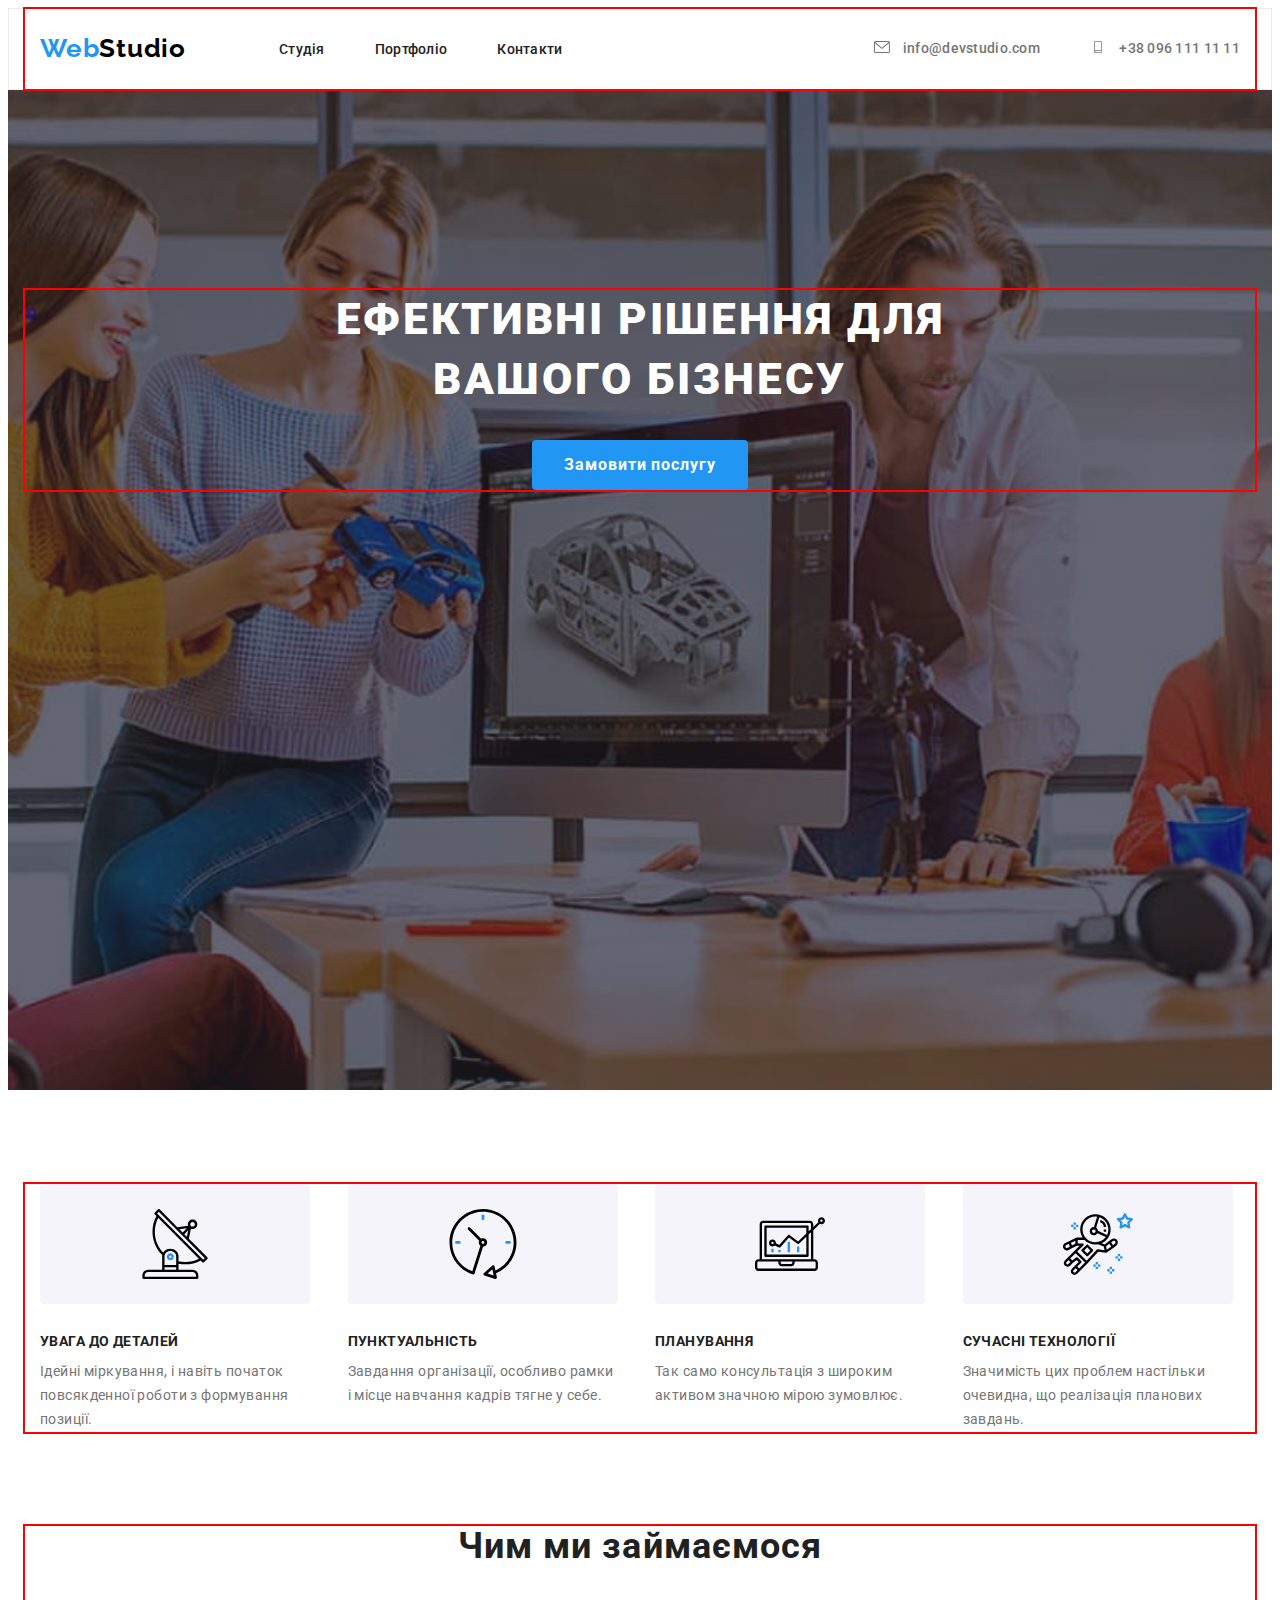
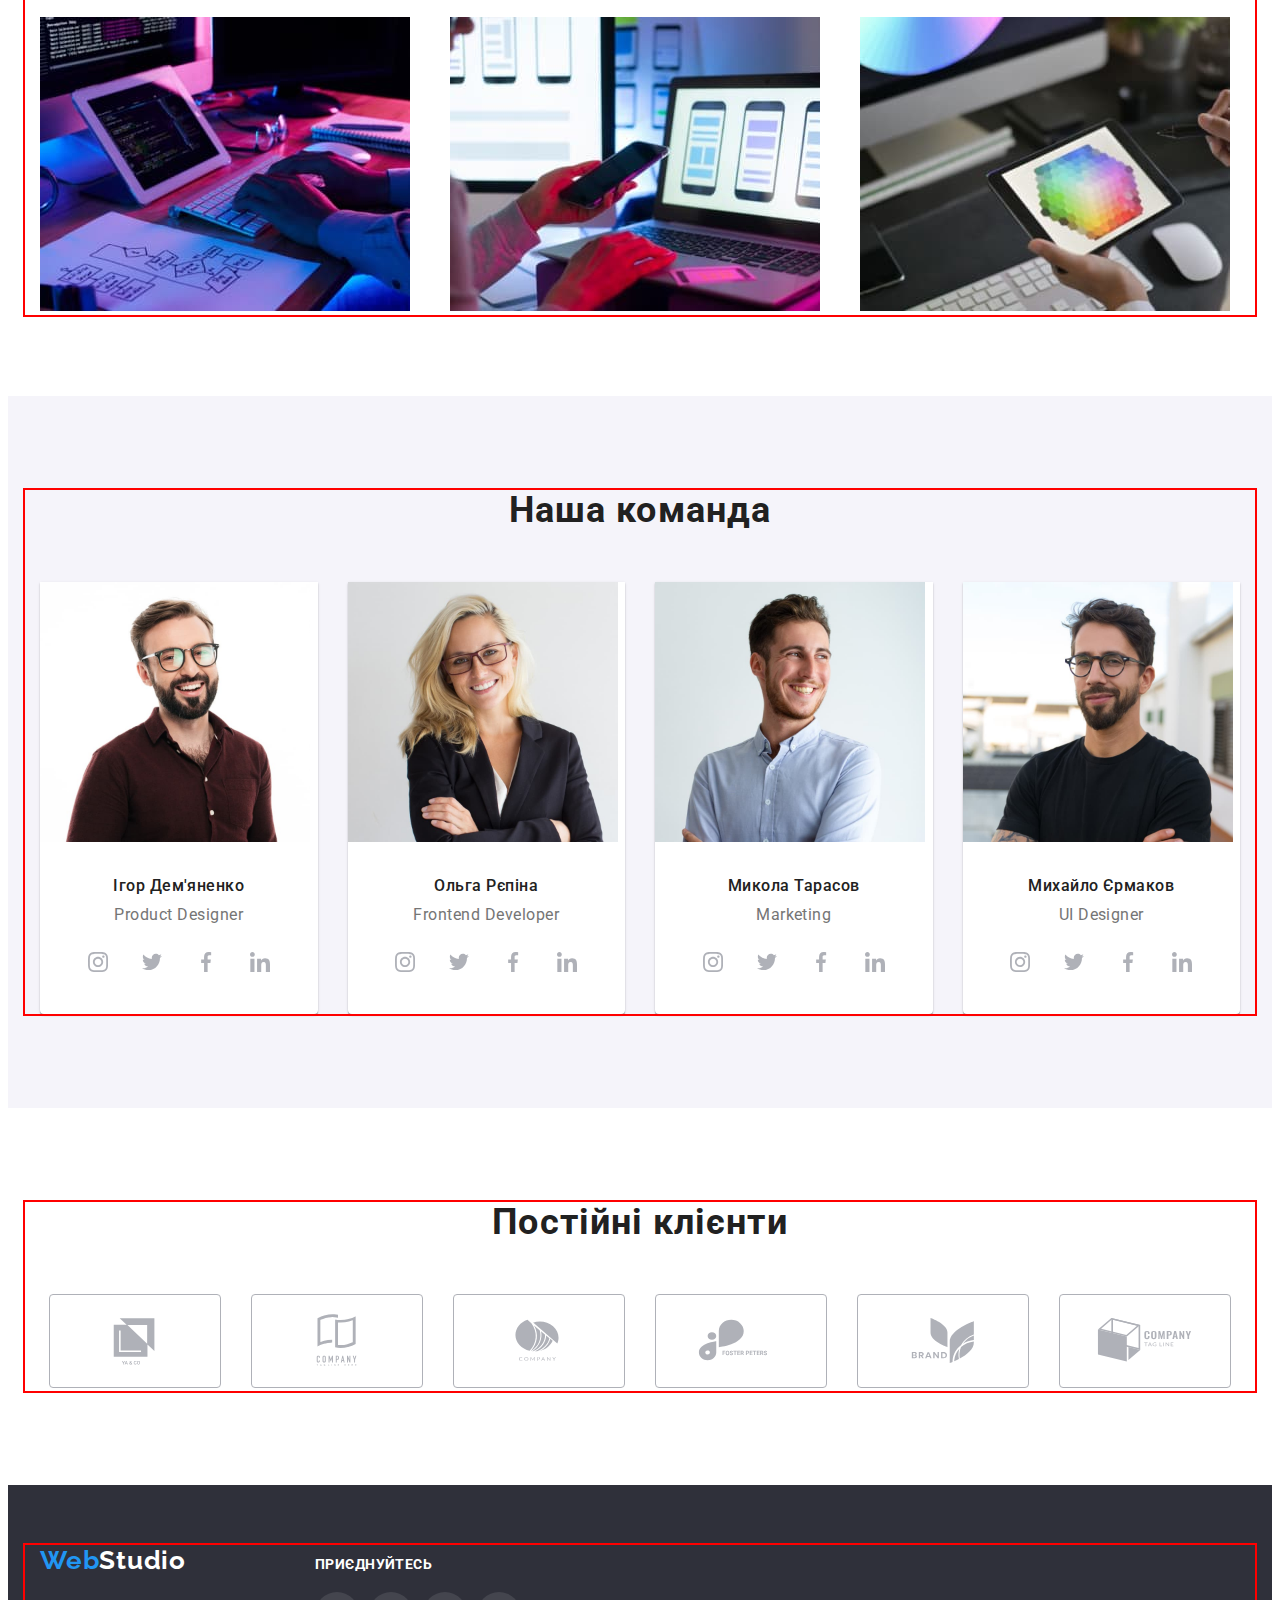
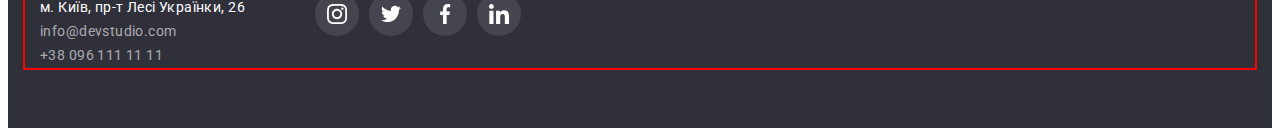
<file: index.html>
<!DOCTYPE html>
<html lang="uk">
  <head>
    <meta charset="UTF-8" />
    <meta http-equiv="X-UA-Compatible" content="IE=edge" />
    <meta name="viewport" content="width=device-width, initial-scale=1.0" />
    <title>Web studio</title>
    <link rel="preconnect" href="https://fonts.googleapis.com" />
    <link rel="preconnect" href="https://fonts.gstatic.com" crossorigin />
    <link href="https://fonts.googleapis.com/css2?family=Raleway:wght@700&family=Roboto:wght@400;500;700;900&display=swap" rel="stylesheet"/>
    <link rel="stylesheet" href="https://cdnjs.cloudflare.com/ajax/libs/modern-normalize/1.1.0/modern-normalize.min.css" integrity="sha512-wpPYUAdjBVSE4KJnH1VR1HeZfpl1ub8YT/NKx4PuQ5NmX2tKuGu6U/JRp5y+Y8XG2tV+wKQpNHVUX03MfMFn9Q==" crossorigin="anonymous" referrerpolicy="no-referrer" />
    <link rel="stylesheet" href="./css/styles.css" />
  </head>
  <body>
      <header class="header">
        <div class="container header-container">
          <nav class="container-style">
            <a class="header-logo link" href="">
              <span lang="en"><span class="header-web web">Web</span><span class="header-studio">Studio</span></span></a>
            <ul class="header-list list">
              <li class="header-item">
                <a class="header-link link" href="./index.html">Студія</a>
              </li>
              <li class="header-item">
                <a class="header-link link" href="./portfolio.html">Портфоліо</a>
              </li>
              <li class="header-item">
                <a class="header-link link" href="">Контакти</a>
              </li>
            </ul>
          </nav>
            <ul class="header-list-second list">
              <li class="header-item-second">
                <a class="header-mail link" href="mailto:info@devstudio.com">
                  <svg class="header-mail-icon-mail" width="16" height="12">
                    <use href="./image/symbol-defs.svg#icon-mail"></use>
                  </svg>
                  info@devstudio.com</a>
              </li>
              <li class="header-item-second">
                <a class="header-tel link" href="tel:+380961111111">
                  <svg class="header-mail-icon-phone" width="10" height="16">
                    <use href="./image/symbol-defs.svg#icon-phone"></use>
                  </svg>
                  +38 096 111 11 11</a>
              </li>
            </ul>
        </div>
      </header>
    <main>
        <section class="hero">
          <div class="container hero-section">
            <h1 class="hero-title">Ефективні рішення для вашого бізнесу</h1>
            <button class="hero-button" type="button">Замовити послугу</button>
          </div>
        </section>
        <section class="hero-second section">
          <div class="container">
            <h2 class="visually-hidden">Особливості</h2>
            <ul class="hero-list">
              <li class="hero-item list">
                <div class="hero-title-second-icon">
                  <svg width="70" height="70">
                    <use href="./image/symbol-defs.svg#icon-antenna"></use>
                  </svg>
                </div>
                <h3 class="hero-title-second">Увага до деталей</h3>
                <p class="hero-text">
                  Ідейні міркування, і навіть початок повсякденної роботи з
                  формування позиції.
                </p>
              </li>
              <li class="hero-item list">
                <div class="hero-title-second-icon">
                  <svg width="70" height="70">
                    <use href="./image/symbol-defs.svg#icon-clock"></use>
                  </svg>
                </div>
                <h3 class="hero-title-second">Пунктуальність</h3>
                <p class="hero-text">
                  Завдання організації, особливо рамки і місце навчання кадрів тягне
                  у себе.
                </p>
              </li>
              <li class="hero-item list">
                <div class="hero-title-second-icon">
                  <svg width="70" height="70">
                    <use href="./image/symbol-defs.svg#icon-diagram"></use>
                  </svg>
                </div>
                <h3 class="hero-title-second">Планування</h3>
                <p class="hero-text">
                  Так само консультація з широким активом значною мірою зумовлює.
                </p>
              </li>
              <li class="hero-item list">
                <div class="hero-title-second-icon">
                  <svg width="70" height="70">
                    <use href="./image/symbol-defs.svg#icon-astronaut"></use>
                  </svg>
                </div>
                <h3 class="hero-title-second">Сучасні технології</h3>
                <p class="hero-text">
                  Значимість цих проблем настільки очевидна, що реалізація планових
                  завдань.
                </p>
              </li>
            </ul>
          </div>
        </section>
        <section class="hero-third">
          <div class="container">
            <h2 class="hero-title-third title">Чим ми займаємося</h2>
            <ul class="hero-list-third">
              <li class="hero-item-third list">
                <img src="./image/img1.jpg" alt="фото1" width="370" height="294" />
              </li>
              <li class="hero-item-third list">
                <img src="./image/img2.jpg" alt="фото2" width="370" height="294" />
              </li>
              <li class="hero-item-third list">
                <img src="./image/img3.jpg" alt="фото3" width="370" height="294" />
              </li>
            </ul>
          </div>
        </section>
        <section class="hero-fourth section">
          <div class="container hero-fourth-container">
            <h2 class="hero-title-fourth title">Наша команда</h2>
            <ul class="hero-list-fourth">
              <li class="hero-item-fourth list">
                <div class="client">
                  <img src="./image/image1.jpg" alt="ігор" width="270" height="260" />
                  <div class="hero-command">
                    <h3 class="hero-title-name">Ігор Дем'яненко</h3>
                    <p class="hero-text-speciality">
                      <span lang="en">Product Designer</span>
                    </p>
                      <ul class="hero-list-fourth-icon">
                        <li class="hero-item-fourth-icon">
                          <a class="hero-icon" href="">
                            <svg class="hero-icon-logo" width="20" height="20">
                              <use href="./image/symbol-defs.svg#icon-instagram"></use>
                            </svg>
                          </a> 
                        </li>
                        <li class="hero-item-fourth-icon">
                          <a class="hero-icon" href="">
                            <svg class="hero-icon-logo" width="20" height="20">
                              <use href="./image/symbol-defs.svg#icon-twitter"></use>
                            </svg>
                          </a>
                        </li>
                        <li class="hero-item-fourth-icon">
                          <a class="hero-icon" href="">
                            <svg class="hero-icon-logo" width="20" height="20">
                              <use href="./image/symbol-defs.svg#icon-facebook"></use>
                            </svg>
                          </a>
                        </li>
                        <li class="hero-item-fourth-icon">
                          <a class="hero-icon" href="">
                            <svg class="hero-icon-logo" width="20" height="20">
                              <use href="./image/symbol-defs.svg#icon-linkedin"></use>
                            </svg>
                          </a>
                        </li>
                      </ul>
                  </div>
                </div>
              </li>
              <li class="hero-item-fourth list">
                <div class="client">
                  <img
                    src="./image/image2.jpg"
                    alt="ольга"
                    width="270"
                    height="260"/>
                  <div class="hero-command">
                    <h3 class="hero-title-name">Ольга Рєпіна</h3>
                    <p class="hero-text-speciality">
                      <span lang="en">Frontend Developer</span>
                    </p>
                    <ul class="hero-list-fourth-icon">
                      <li class="hero-item-fourth-icon">
                        <a class="hero-icon" href="">
                          <svg class="hero-icon-logo" width="20" height="20">
                            <use href="./image/symbol-defs.svg#icon-instagram"></use>
                          </svg>
                        </a> 
                      </li>
                      <li class="hero-item-fourth-icon">
                        <a class="hero-icon" href="">
                          <svg class="hero-icon-logo" width="20" height="20">
                            <use href="./image/symbol-defs.svg#icon-twitter"></use>
                          </svg>
                        </a>
                      </li>
                      <li class="hero-item-fourth-icon">
                        <a class="hero-icon" href="">
                          <svg class="hero-icon-logo" width="20" height="20">
                            <use href="./image/symbol-defs.svg#icon-facebook"></use>
                          </svg>
                        </a>
                      </li>
                      <li class="hero-item-fourth-icon">
                        <a class="hero-icon" href="">
                          <svg class="hero-icon-logo" width="20" height="20">
                            <use href="./image/symbol-defs.svg#icon-linkedin"></use>
                          </svg>
                        </a>
                      </li>
                    </ul>
                  </div>
                </div>
              </li>
              <li class="hero-item-fourth list">
                <div class="client">
                  <img
                    src="./image/image3.jpg"
                    alt="микола"
                    width="270"
                    height="260"/>
                  <div class="hero-command">
                    <h3 class="hero-title-name">Микола Тарасов</h3>
                    <p class="hero-text-speciality">
                      <span lang="en">Marketing</span>
                    </p>
                    <ul class="hero-list-fourth-icon">
                      <li class="hero-item-fourth-icon">
                        <a class="hero-icon" href="">
                          <svg class="hero-icon-logo" width="20" height="20">
                            <use href="./image/symbol-defs.svg#icon-instagram"></use>
                          </svg>
                        </a> 
                      </li>
                      <li class="hero-item-fourth-icon">
                        <a class="hero-icon" href="">
                          <svg class="hero-icon-logo" width="20" height="20">
                            <use href="./image/symbol-defs.svg#icon-twitter"></use>
                          </svg>
                        </a>
                      </li>
                      <li class="hero-item-fourth-icon">
                        <a class="hero-icon" href="">
                          <svg class="hero-icon-logo" width="20" height="20">
                            <use href="./image/symbol-defs.svg#icon-facebook"></use>
                          </svg>
                        </a>
                      </li>
                      <li class="hero-item-fourth-icon">
                        <a class="hero-icon" href="">
                          <svg class="hero-icon-logo" width="20" height="20">
                            <use href="./image/symbol-defs.svg#icon-linkedin"></use>
                          </svg>
                        </a>
                      </li>
                    </ul>
                  </div>
                </div>
              </li>
              <li class="hero-item-fourth list">
                <div class="client">
                  <img
                    src="./image/image4.jpg"
                    alt="михайло"
                    width="270"
                    height="260"/>
                  <div class="hero-command">
                    <h3 class="hero-title-name">Михайло Єрмаков</h3>
                    <p class="hero-text-speciality">
                      <span lang="en">UI Designer</span>
                    </p>
                    <ul class="hero-list-fourth-icon">
                      <li class="hero-item-fourth-icon">
                        <a class="hero-icon" href="">
                          <svg class="hero-icon-logo" width="20" height="20">
                            <use href="./image/symbol-defs.svg#icon-instagram"></use>
                          </svg>
                        </a> 
                      </li>
                      <li class="hero-item-fourth-icon">
                        <a class="hero-icon" href="">
                          <svg class="hero-icon-logo" width="20" height="20">
                            <use href="./image/symbol-defs.svg#icon-twitter"></use>
                          </svg>
                        </a>
                      </li>
                      <li class="hero-item-fourth-icon">
                        <a class="hero-icon" href="">
                          <svg class="hero-icon-logo" width="20" height="20">
                            <use href="./image/symbol-defs.svg#icon-facebook"></use>
                          </svg>
                        </a>
                      </li>
                      <li class="hero-item-fourth-icon">
                        <a class="hero-icon" href="">
                          <svg class="hero-icon-logo" width="20" height="20">
                            <use href="./image/symbol-defs.svg#icon-linkedin"></use>
                          </svg>
                        </a>
                      </li>
                    </ul>
                  </div>
                </div>
              </li>
            </ul>
          </div>
        </section>
        <section class="hero-section-fifth section">
          <div class="container">
            <h2 class="hero-title-fifth title">Постійні клієнти</h2>
            <ul class="hero-list-fifth-client">
              <li>
                <a class="link-client" href="">
                  <svg class="client-logo" width="106" height="92">
                    <use href="./image/symbol-defs.svg#icon-Logo"></use>
                  </svg>
                </a>
              </li>
              <li>
                <a class="link-client" href="">
                  <svg class="client-logo" width="106" height="92">
                    <use href="./image/symbol-defs.svg#icon-Logo1"></use>
                  </svg>
                </a>
              </li>
              <li>
                <a class="link-client" href="">
                  <svg class="client-logo" width="106" height="92">
                    <use href="./image/symbol-defs.svg#icon-Logo2"></use>
                  </svg>
                </a>
              </li>
              <li>
                <a class="link-client" href="">
                  <svg class="client-logo" width="106" height="92">
                    <use href="./image/symbol-defs.svg#icon-Logo3"></use>
                  </svg>
                </a>
              </li>
              <li>
                <a class="link-client" href="">
                  <svg class="client-logo" width="106" height="92">
                    <use href="./image/symbol-defs.svg#icon-Logo4"></use>
                  </svg>
                </a>
              </li>
              <li>
                <a class="link-client" href="">
                  <svg class="client-logo" width="106" height="92">
                    <use href="./image/symbol-defs.svg#icon-Logo5"></use>
                  </svg>
                </a>
              </li>
            </ul>
          </div>
        </section>
    </main>
    <footer class="footer">
     <div class="container footer-container">
        <div class="footer-div1">
          <a class="footer-logo link" href="">
            <span lang="en"><span class="footer-web web">Web</span><span class="footer-studio">Studio</span></span></a>
          <div class="address">
            <address>
              <a class="footer-map link" href="https://goo.gl/maps/6JeFojPZy4SV1cUs7" target="_blank">м. Київ, пр-т Лесі Українки, 26</a>
              <ul class="footer-list list">
                <li class="footer-item">
                  <a class="footer-mail link" href="mailto:info@devstudio.com">info@devstudio.com</a>
                </li>
                <li class="footer-item">
                  <a class="footer-tel link" href="tel:+380961111111">+38 096 111 11 11</a>
                </li>
              </ul>
            </address>
          </div>
        </div>
        <div class="footer-div2">
          <h1 class="footer-title">Приєднуйтесь</h1>
          <ul class="footer-list-icon">
            <li class="footer-item-second">
              <a class="footer-link-icon" href="">
                <svg class="footer-icon" width="20" height="20">
                  <use href="./image/symbol-defs.svg#icon-instagram2"></use>
                </svg>
              </a>
            </li>
            <li class="footer-item-second">
              <a class="footer-link-icon" href="">
                <svg class="footer-icon" width="20" height="20">
                  <use href="./image/symbol-defs.svg#icon-twitter2"></use>
                </svg>
              </a>
            </li>
            <li class="footer-item-second">
              <a class="footer-link-icon" href="">
                <svg class="footer-icon" width="20" height="20">
                  <use href="./image/symbol-defs.svg#icon-facebook2"></use>
                </svg>
              </a>
            </li>
            <li class="footer-item-second">
              <a class="footer-link-icon" href="">
                <svg class="footer-icon" width="20" height="20">
                  <use href="./image/symbol-defs.svg#icon-linkedin2"></use>
                </svg>
              </a>
            </li>
          </ul>
        </div>
     </div>
    </footer>
  </body>
</html>
</file>
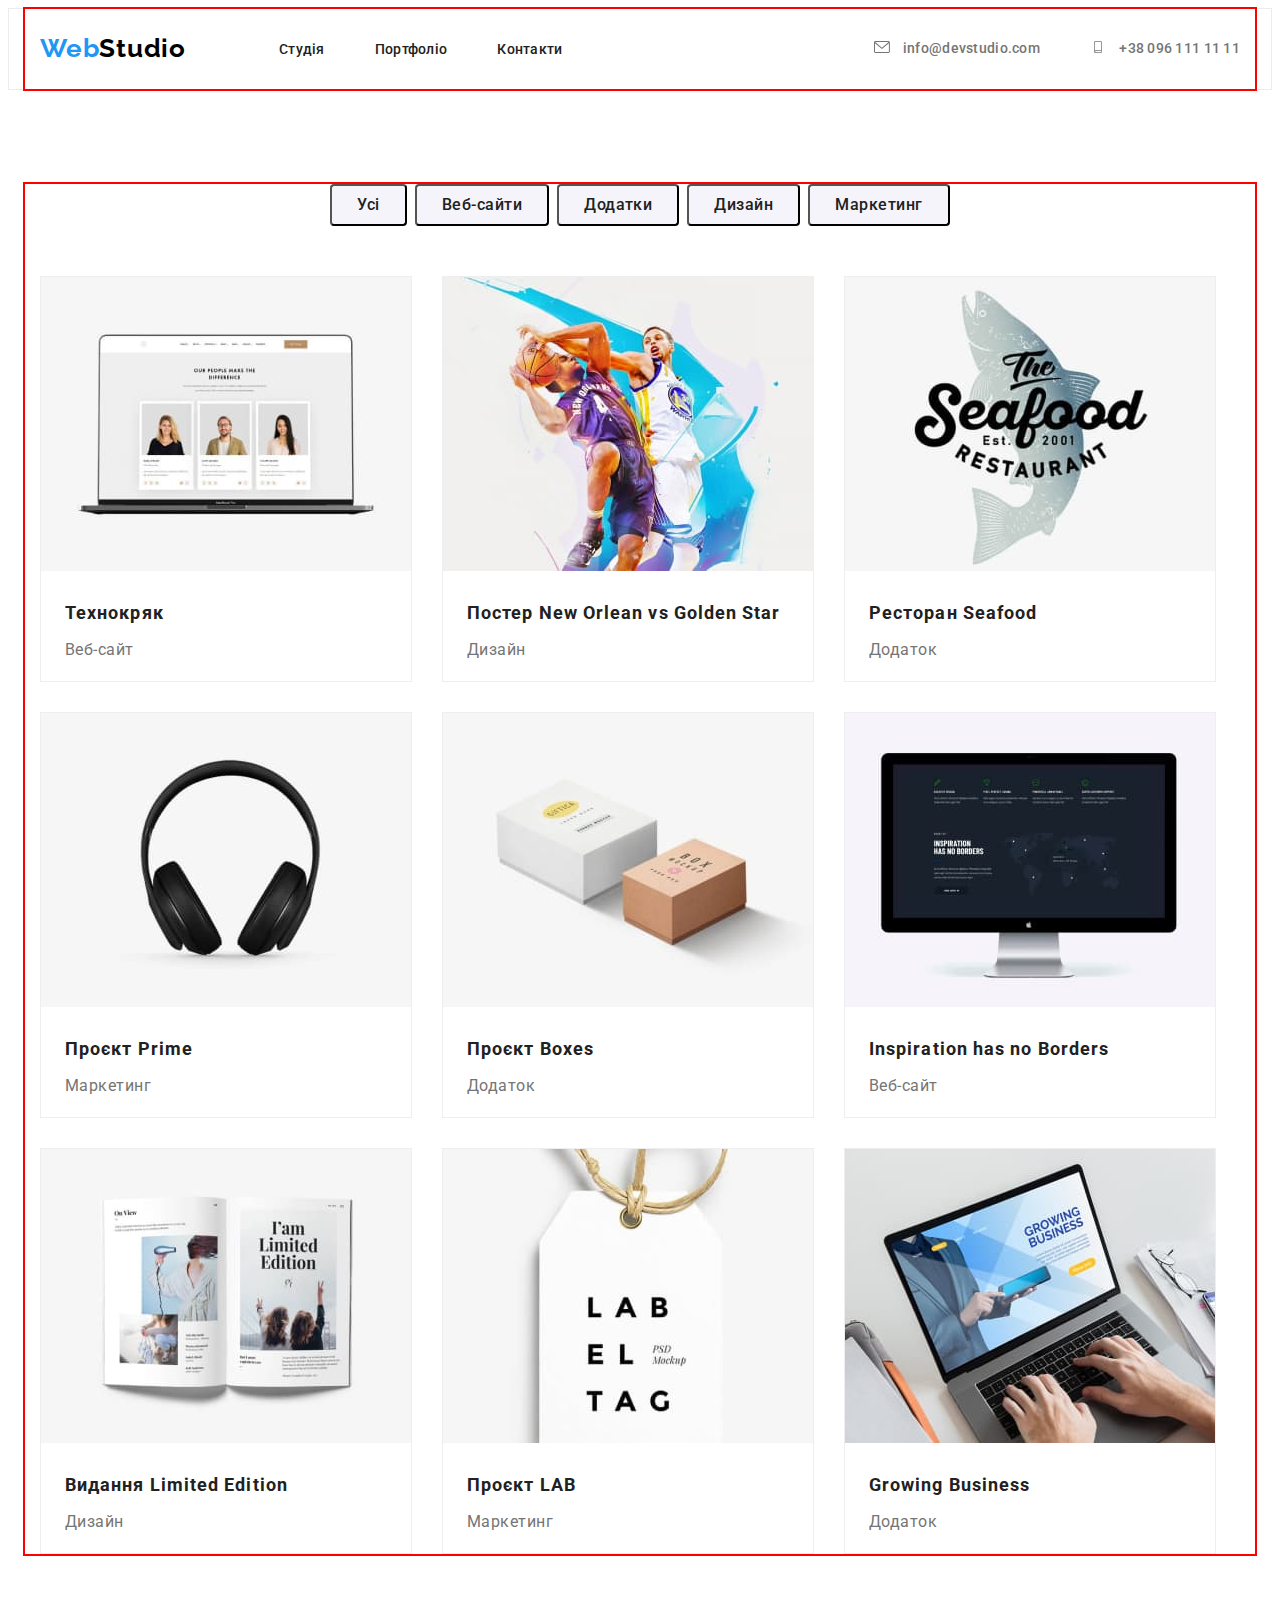
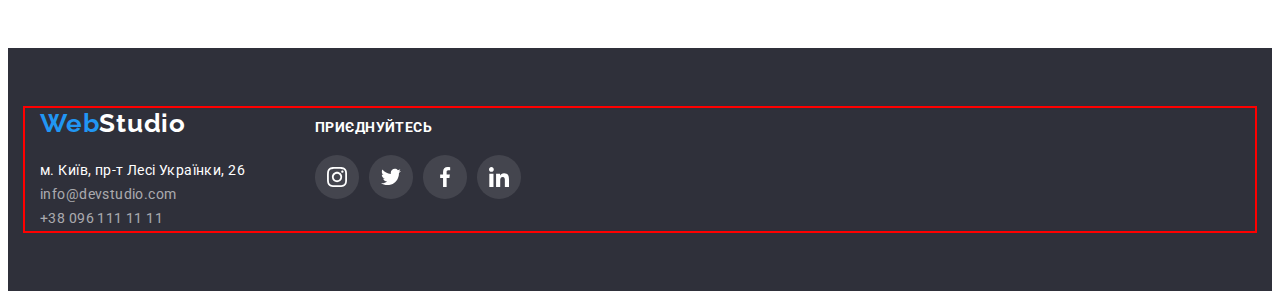
<file: portfolio.html>
<!DOCTYPE html>
<html lang="uk">
  <head>
    <meta charset="UTF-8" />
    <meta http-equiv="X-UA-Compatible" content="IE=edge" />
    <meta name="viewport" content="width=device-width, initial-scale=1.0" />
    <title>Web studio</title>
    <link rel="preconnect" href="https://fonts.googleapis.com" />
    <link rel="preconnect" href="https://fonts.gstatic.com" crossorigin />
    <link href="https://fonts.googleapis.com/css2?family=Raleway:wght@700&family=Roboto:wght@400;500;700;900&display=swap" rel="stylesheet"/>
    <link rel="stylesheet" href="https://cdnjs.cloudflare.com/ajax/libs/modern-normalize/1.1.0/modern-normalize.min.css" integrity="sha512-wpPYUAdjBVSE4KJnH1VR1HeZfpl1ub8YT/NKx4PuQ5NmX2tKuGu6U/JRp5y+Y8XG2tV+wKQpNHVUX03MfMFn9Q==" crossorigin="anonymous" referrerpolicy="no-referrer" />
    <link rel="stylesheet" href="./css/styles.css" />
  </head>
  <body>
    <header class="header">
      <div class="container header-container">
        <nav class="container-style">
          <a class="header-logo link" href="">
            <span lang="en"><span class="header-web web">Web</span><span class="header-studio">Studio</span></span></a>
          <ul class="header-list list">
            <li class="header-item">
              <a class="header-link link" href="./index.html">Студія</a>
            </li>
            <li class="header-item">
              <a class="header-link link" href="./portfolio.html">Портфоліо</a>
            </li>
            <li class="header-item">
              <a class="header-link link" href="">Контакти</a>
            </li>
          </ul>
        </nav>
          <ul class="header-list-second list">
            <li class="header-item-second">
              <a class="header-mail link" href="mailto:info@devstudio.com">
                <svg class="header-mail-icon-mail" width="16" height="12">
                  <use href="./image/symbol-defs.svg#icon-mail"></use>
                </svg>
                info@devstudio.com</a>
            </li>
            <li class="header-item-second">
              <a class="header-tel link" href="tel:+380961111111">
                <svg class="header-mail-icon-phone" width="10" height="16">
                  <use href="./image/symbol-defs.svg#icon-phone"></use>
                </svg>
                +38 096 111 11 11</a>
            </li>
          </ul>
      </div>
    </header>
    <main class="main">
          <section class="main-section section">
            <div class="container">
              <h1 class="visually-hidden">Фільтри</h1>
              <ul class="main-list list">
                <li class="main-item">
                  <button class="main-button" type="button">Усі</button>
                </li>
                <li class="main-item">
                  <button class="main-button" type="button">Веб-сайти</button>
                </li>
                <li class="main-item">
                  <button class="main-button" type="button">Додатки</button>
                </li>
                <li class="main-item">
                  <button class="main-button" type="button">Дизайн</button>
                </li>
                <li class="main-item">
                  <button class="main-button" type="button">Маркетинг</button>
                </li>
              </ul>
              <h1 class="visually-hidden">Наші роботи</h1>
              <ul class="main-list-second list">
                <div class="main-list-second-work">
                  <li class="main-item-second">
                    <img
                      src="./image/img-1.jpg"
                      alt="Технокряк"
                      width="370"
                      height="294"
                    />
                    <div class="main-works">
                      <h2 class="main-title">Технокряк</h2>
                      <p class="main-text">Веб-сайт</p>
                    </div>
                  </li>
                </div>
                <div class="main-list-second-work">
                  <li class="main-item-second">
                    <img
                      src="./image/img-2.jpg"
                      alt="Постер New Orlean vs Golden Star"
                      width="370"
                      height="294"
                    />
                    <div class="main-works">
                      <h2 class="main-title">Постер <span lang="en">New Orlean vs Golden Star</span></h2>
                      <p class="main-text">Дизайн</p>
                    </div>
                  </li>
                </div>
                <div class="main-list-second-work">
                  <li class="main-item-second">
                    <img
                      src="./image/img-3.jpg"
                      alt="Ресторан Seafood"
                      width="370"
                      height="294"
                    />
                    <div class="main-works">
                      <h2 class="main-title">Ресторан <span lang="en">Seafood</span></h2>
                      <p class="main-text">Додаток</p>
                    </div>
                  </li>
                </div>
                <div class="main-list-second-work">
                  <li class="main-item-second">
                    <img
                      src="./image/img-4.jpg"
                      alt="Проєкт Prime"
                      width="370"
                      height="294"
                    />
                    <div class="main-works">
                      <h2 class="main-title">Проєкт <span lang="en">Prime</span></h2>
                      <p class="main-text">Маркетинг</p>
                    </div>
                  </li>
                </div>
                <div class="main-list-second-work">
                  <li class="main-item-second">
                    <img
                      src="./image/img-5.jpg"
                      alt="Проєкт Boxes"
                      width="370"
                      height="294"
                    />
                    <div class="main-works">
                      <h2 class="main-title">Проєкт <span lang="en">Boxes</span></h2>
                      <p class="main-text">Додаток</p>
                    </div>
                  </li>
                </div>
                <div class="main-list-second-work">
                  <li class="main-item-second">
                    <img
                      src="./image/img-6.jpg"
                      alt="Inspiration has no Borders"
                      width="370"
                      height="294"
                    />
                    <div class="main-works">
                      <h2 class="main-title"><span lang="en">Inspiration has no Borders</span></h2>
                      <p class="main-text">Веб-сайт</p>
                    </div>
                  </li>
                </div>
                <div class="main-list-second-work">
                  <li class="main-item-second">
                    <img
                      src="./image/img-7.jpg"
                      alt="Видання Limited Edition"
                      width="370"
                      height="294"
                    />
                    <div class="main-works">
                      <h2 class="main-title">Видання <span lang="en">Limited Edition</span></h2>
                      <p class="main-text">Дизайн</p>
                    </div>
                  </li>
                </div>
                <div class="main-list-second-work">
                  <li class="main-item-second">
                    <img
                      src="./image/img-8.jpg"
                      alt="Проєкт LAB"
                      width="370"
                      height="294"
                    />
                    <div class="main-works">
                      <h2 class="main-title">Проєкт <span lang="en">LAB</span></h2>
                      <p class="main-text">Маркетинг</p>
                    </div>
                  </li>
                </div>
                <div class="main-list-second-work">
                  <li class="main-item-second">
                    <img
                      src="./image/img-9.jpg"
                      alt="Growing Business"
                      width="370"
                      height="294"
                    />
                    <div class="main-works">
                      <h2 class="main-title"><span lang="en">Growing Business</span></h2>
                      <p class="main-text">Додаток</p>
                    </div>
                  </li>
                </div>
              </ul>
            </div>
        </section>
    </main>
    <footer class="footer">
      <div class="container footer-container">
         <div class="footer-div1">
           <a class="footer-logo link" href="">
             <span lang="en"><span class="footer-web web">Web</span><span class="footer-studio">Studio</span></span></a>
           <div class="address">
             <address>
               <a class="footer-map link" href="https://goo.gl/maps/6JeFojPZy4SV1cUs7" target="_blank">м. Київ, пр-т Лесі Українки, 26</a>
               <ul class="footer-list list">
                 <li class="footer-item">
                   <a class="footer-mail link" href="mailto:info@devstudio.com">info@devstudio.com</a>
                 </li>
                 <li class="footer-item">
                   <a class="footer-tel link" href="tel:+380961111111">+38 096 111 11 11</a>
                 </li>
               </ul>
             </address>
           </div>
         </div>
         <div class="footer-div2">
           <h1 class="footer-title">Приєднуйтесь</h1>
           <ul class="footer-list-icon">
             <li class="footer-item-second">
               <a class="footer-link-icon" href="">
                 <svg class="footer-icon" width="20" height="20">
                   <use href="./image/symbol-defs.svg#icon-instagram2"></use>
                 </svg>
               </a>
             </li>
             <li class="footer-item-second">
               <a class="footer-link-icon" href="">
                 <svg class="footer-icon" width="20" height="20">
                   <use href="./image/symbol-defs.svg#icon-twitter2"></use>
                 </svg>
               </a>
             </li>
             <li class="footer-item-second">
               <a class="footer-link-icon" href="">
                 <svg class="footer-icon" width="20" height="20">
                   <use href="./image/symbol-defs.svg#icon-facebook2"></use>
                 </svg>
               </a>
             </li>
             <li class="footer-item-second">
               <a class="footer-link-icon" href="">
                 <svg class="footer-icon" width="20" height="20">
                   <use href="./image/symbol-defs.svg#icon-linkedin2"></use>
                 </svg>
               </a>
             </li>
           </ul>
         </div>
      </div>
     </footer>
  </body>
</html>
</file>
<file: css/styles.css>
/* -------INDEX.HTML------- */

/* -------body------- */

body {
  font-family: "roboto";
  color: #212121;
}

:root {
  --accent-color: #2196f3;
  --main-color: #212121;
  --second-color: #757575;
  --white-color: #ffffff;
}

p,
h1,
h2,
h3,
h4,
h5,
h6 {
  margin: 0;
}

ul,
ol {
  margin: 0;
  padding-left: 0;

  list-style: none;
}

a {
  text-decoration: none;
}

address {
  font-style: normal;
}

.web {
  color: var(--accent-color);

  font-family: "Raleway";
  font-style: normal;
  font-weight: 700;
  font-size: 26px;
  line-height: 1.19;
  letter-spacing: 0.03em;
}

.title {
  color: var(--main-color);

  font-weight: 700;
  font-size: 36px;
  line-height: 1.16;
  text-align: center;
  letter-spacing: 0.03em;
}

.list {
  list-style: none;
}

.link {
  text-decoration: none;
}

.visually-hidden {
  position: absolute;
  width: 1px;
  height: 1px;
  margin: -1px;
  padding: 0;
  overflow: hidden;
  border: 0;
  clip: rect(0 0 0 0);
}

.container {
  width: 1200px;
  padding-left: 15px;
  padding-right: 15px;
  margin: 0 auto;
  outline: 2px solid red;
}

.section {
  padding-top: 94px;
  padding-bottom: 94px;
}


/* -------body------- */

/* -------header------- */

.header {
  border: 1px solid #ececec;
}

.header-container {
  display: flex;
  align-items: center;
  justify-content: space-between;
}

.container-style {
  display: flex;
  align-items: center;
}

.header-logo {
  padding-top: 24px;
  padding-bottom: 25px;
  margin-right: 93px;
}

.header-web {
}

.header-studio {
  color: #000000;

  font-family: "Raleway";
  font-style: normal;
  font-weight: 700;
  font-size: 26px;
  line-height: 1.19;
  letter-spacing: 0.03em;
}

.header-list {
  display: flex;
  align-items: center;
  gap: 50px;
}

.header-item {
}

.header-link {
  color: var(--main-color);

  font-weight: 500;
  font-size: 14px;
  line-height: 1.14;
  letter-spacing: 0.02em;
}

.header-link:hover,
.header-link:focus {
  color: var(--accent-color);
}

.header-list-second {
  display: flex;
  gap: 50px;
}

.header-item-second {
  display: block;
  height: 16px;
}

.header-mail {
  color: var(--second-color);
  fill: var(--second-color);

  display: block;

  font-weight: 500;
  font-size: 14px;
  line-height: 1.14;
  letter-spacing: 0.02em;
}

.header-mail:hover,
.header-mail:focus {
  color: var(--accent-color);
  fill: var(--accent-color);
}

.header-mail-icon-mail {
  min-width: 16px;
  min-height: 12px;
  background-repeat: no-repeat;
  background-position: center;
  margin-right: 10px;
}

.header-mail-icon-mail:hover,
.header-mail-icon-mail:focus {
  fill: var(--accent-color);
}

.header-tel {
  color: var(--second-color);
  fill: var(--second-color);

  display: block;

  font-weight: 500;
  font-size: 14px;
  line-height: 1.14;
  letter-spacing: 0.02em;
}

.header-tel:hover,
.header-tel:focus {
  color: var(--accent-color);
  fill: var(--accent-color);
}

.header-mail-icon-phone {
  width: 16px;
  height: 12px;
  background-repeat: no-repeat;
  background-position: center;
  margin-right: 10px;
}

.header-mail-icon-phone:hover,
.header-mail-icon-phone:focus {
  fill: var(--accent-color);
}

/* -------header------- */

/* -------main------- */

.hero {
  background-color: #2f303a;

  background-image: linear-gradient(
      rgba(47, 48, 58, 0.4),
      rgba(47, 48, 58, 0.4)
    ),
    url(../image/background.jpg);

  max-width: 1600px;
  height: 600px;
  margin-left: auto;
  margin-right: auto;
  background-size: cover;
  background-repeat: no-repeat;
  background-position: center;

  padding: 200px 0px;
}

.hero-section {
  text-align: center;
}

.hero-title {
  color: var(--white-color);

  max-width: 696px;
  margin: 0 auto;
  margin-bottom: 30px;

  font-weight: 900;
  font-size: 44px;
  line-height: 1.36;
  text-align: center;
  letter-spacing: 0.06em;
  text-transform: uppercase;
}

.hero-button {
  color: var(--white-color);
  background: #2196f3;
  cursor: pointer;

  min-width: 216px;
  border: none;
  border-radius: 4px;
  padding: 10px 32px;

  font-family: "Roboto";
  font-style: normal;
  font-weight: 700;
  font-size: 16px;
  line-height: 1.88;
  letter-spacing: 0.06em;
}

.hero-second {
}

.hero-list {
  display: flex;
  gap: 30px;
}

.hero-item {
  width: calc((100% - 90px) / 4);
}

.hero-title-second-icon {
  max-width: 270px;
  min-height: 120px;
  display: flex;
  align-items: center;
  justify-content: center;
  background-color: #f5f4fa;
  border-radius: 4px;

  margin-bottom: 30px;
}

.hero-title-second {
  color: var(--main-color);

  margin-bottom: 10px;

  font-weight: 700;
  font-size: 14px;
  line-height: 1.14;
  letter-spacing: 0.03em;
  text-transform: uppercase;
}

.hero-text {
  color: var(--second-color);

  font-size: 14px;
  line-height: 1.71;
  letter-spacing: 0.03em;

  max-width: 270px;
}

.hero-third {
  padding-bottom: 81px;
}

.hero-title-third {
  margin: 0 auto;
}

.hero-list-third {
  margin-top: 50px;
  display: flex;
  gap: 30px;
}

.hero-item-third {
  width: calc((100% - 60px) / 3);
}

.hero-fourth {
  background-color: #f5f4fa;
}

.hero-fourth-container {
}

.hero-title-fourth {
  margin: 0 auto;
}

.hero-list-fourth {
  display: flex;
  gap: 30px;
  margin-top: 50px;
}

.hero-item-fourth {
  width: calc((100% - 90px) / 4);
}

.client {
  background-color: #ffffff;

  box-shadow: 0px 1px 3px rgba(0, 0, 0, 0.12), 0px 1px 1px rgba(0, 0, 0, 0.14),
    0px 2px 1px rgba(0, 0, 0, 0.2);
  border-radius: 0px 0px 4px 4px;
}

.hero-command {
  padding-top: 30px;
}

.hero-title-name {
  color: var(--main-color);

  margin-bottom: 10px;

  font-weight: 500;
  font-size: 16px;
  line-height: 1.19;
  text-align: center;
  letter-spacing: 0.03em;
}

.hero-text-speciality {
  color: var(--second-color);

  font-size: 16px;
  line-height: 1.19;
  text-align: center;
  letter-spacing: 0.03em;
}

.hero-list-fourth-icon {
  display: flex;
  text-align: center;
  justify-content: center;
  align-items: baseline;

  padding-left: 32px;
  padding-right: 32px;
  gap: 10px;
}

.hero-item-fourth-icon {
  width: 44px;
  height: 44px;
  margin-top: 16px;
  margin-bottom: 30px;
  border-radius: 50%;
  background-color: inherit;
}

.hero-item-fourth-icon:hover,
.hero-item-fourth-icon:focus {
  background-color: #2196f3;
}

.hero-icon {
  display: flex;
  width: 100%;
  height: 100%;
  border-radius: 50%;

  text-align: center;
  justify-content: center;
  background-size: cover;
  background-position: center;

  fill: #afb1b8;
}

.hero-icon-logo {
  height: 44px;
}

.hero-icon:hover,
.hero-icon:focus {
  fill: #ffffff;
  background-color: #2196f3;
}

.hero-item-icon {
}

.hero-section-fifth {
}

.hero-title-fifth {
  margin-bottom: 50px;
}

.hero-list-fifth-client {
  display: flex;
  text-align: center;
  justify-content: center;

  gap: 30px;
}

.link-client {
  min-width: 170px;
  height: 92px;
  border: 1px solid #afb1b8;
  border-radius: 4px;

  display: inline-flex;
  text-align: center;
  justify-content: center;

  fill: #afb1b8;
}

.link-client:hover,
.link-client:focus {
  fill: #2196f3;
  border-color: #2196f3;
}

.client-logo {
}

/* -------main------- */

/* -------footer------- */

.footer {
  background-color: #2f303a;

  padding-top: 60px;
  padding-bottom: 60px;
}

.footer-container {
  display: flex;
  align-items: baseline;
}

.footer-logo {
}

.footer-web {
}

.footer-studio {
  color: var(--white-color);

  font-family: "Raleway";
  font-style: normal;
  font-weight: 700;
  font-size: 26px;
  line-height: 1.19;
  letter-spacing: 0.03em;
}

.address {
  margin-top: 20px;
  max-width: 231px;
}

.footer-map {
  color: var(--white-color);

  font-style: normal;
  font-size: 14px;
  line-height: 1.71;
  letter-spacing: 0.03em;

  padding-bottom: 9px;
}

.footer-map:hover,
.footer-map:focus {
  color: var(--accent-color);
}

.footer-list {
}

.footer-item {
}

.footer-mail {
  color: rgba(255, 255, 255, 0.6);

  margin-bottom: 9px;

  font-style: normal;
  font-size: 14px;
  line-height: 1.71;
  letter-spacing: 0.03em;
}

.footer-mail:hover,
.footer-mail:focus {
  color: var(--accent-color);
}

.footer-tel {
  color: rgba(255, 255, 255, 0.6);

  font-style: normal;
  font-size: 14px;
  line-height: 1.71;
  letter-spacing: 0.03em;
}

.footer-tel:hover,
.footer-tel:focus {
  color: var(--accent-color);
}

.footer-div1 {
}

.footer-div2 {
  min-width: 206px;
  min-height: 80px;
  margin-left: 70px;

  display: block;
  text-align: left;
  justify-content: center;
  align-items: baseline;
}

.footer-title {
  font-family: "Roboto";
  font-style: normal;
  font-weight: 700;
  font-size: 14px;
  line-height: 16px;
  letter-spacing: 0.03em;
  text-transform: uppercase;
  color: #ffffff;
}

.footer-list-icon {
  display: inline-flex;
  text-align: center;
  justify-content: center;
  align-items: baseline;
  gap: 10px;
  margin-top: 20px;
}

.footer-item-second {
  width: 44px;
  height: 44px;
  border-radius: 50%;
  cursor: pointer;
  background-color: rgba(255, 255, 255, 0.1);
}

.footer-link-icon {
  display: flex;
  text-align: center;
  justify-content: center;

  width: 100%;
  height: 100%;
  border-radius: 50%;

  fill: #ffffff;
}

.footer-link-icon:hover,
.footer-link-icon:focus {
  background-color: #2196f3;
}

.footer-icon {
  height: 44px;
}

/* -------footer------- */

/* -------PORTFOLIO.HTML------- */

/* -------main------- */

.main {
}

.main-section {
}

.main-list {
  margin-bottom: 50px;
  display: flex;
  gap: 8px;
  justify-content: center;
}

.main-item {
}

.main-button:hover,
.main-button:focus {
  color: var(--white-color);
  background: #2196f3;
  box-shadow: 0px 1px 1px rgba(0, 0, 0, 0.12), 0px 4px 4px rgba(0, 0, 0, 0.06),
    1px 4px 6px rgba(0, 0, 0, 0.16);
}

.main-button {
  color: #212121;
  background: #f5f4fa;
  cursor: pointer;

  padding: 6px 25px;
  min-width: 73px;
  margin: 0 auto;
  border-radius: 4px;

  font-family: "Roboto";
  font-style: normal;
  font-weight: 500;
  font-size: 16px;
  line-height: 1.63;
  text-align: center;
  letter-spacing: 0.03em;
}

.main-list-second {
  display: inline-flex;
  flex-wrap: wrap;
  gap: 30px;
}

.main-list-second-work {
  max-width: 370px;
  max-height: 404px;
  background: #ffffff;
  border: 1px solid #eeeeee;
}

.main-list-second-work:hover,
.main-list-second-work:focus {
  box-shadow: 0px 1px 1px rgba(0, 0, 0, 0.12), 0px 4px 4px rgba(0, 0, 0, 0.06),
    1px 4px 6px rgba(0, 0, 0, 0.16);
  cursor: pointer;
}

.main-item-second {
}

.main-works {
  padding: 20px 24px;
}

.main-title {
  color: var(--main-color);

  font-weight: 700;
  font-size: 18px;
  line-height: 2;
  letter-spacing: 0.06em;
}

.main-text {
  color: var(--second-color);

  margin-top: 4px;

  font-size: 16px;
  line-height: 1.88;
  letter-spacing: 0.03em;
}

/* -------main------- */
</file>
